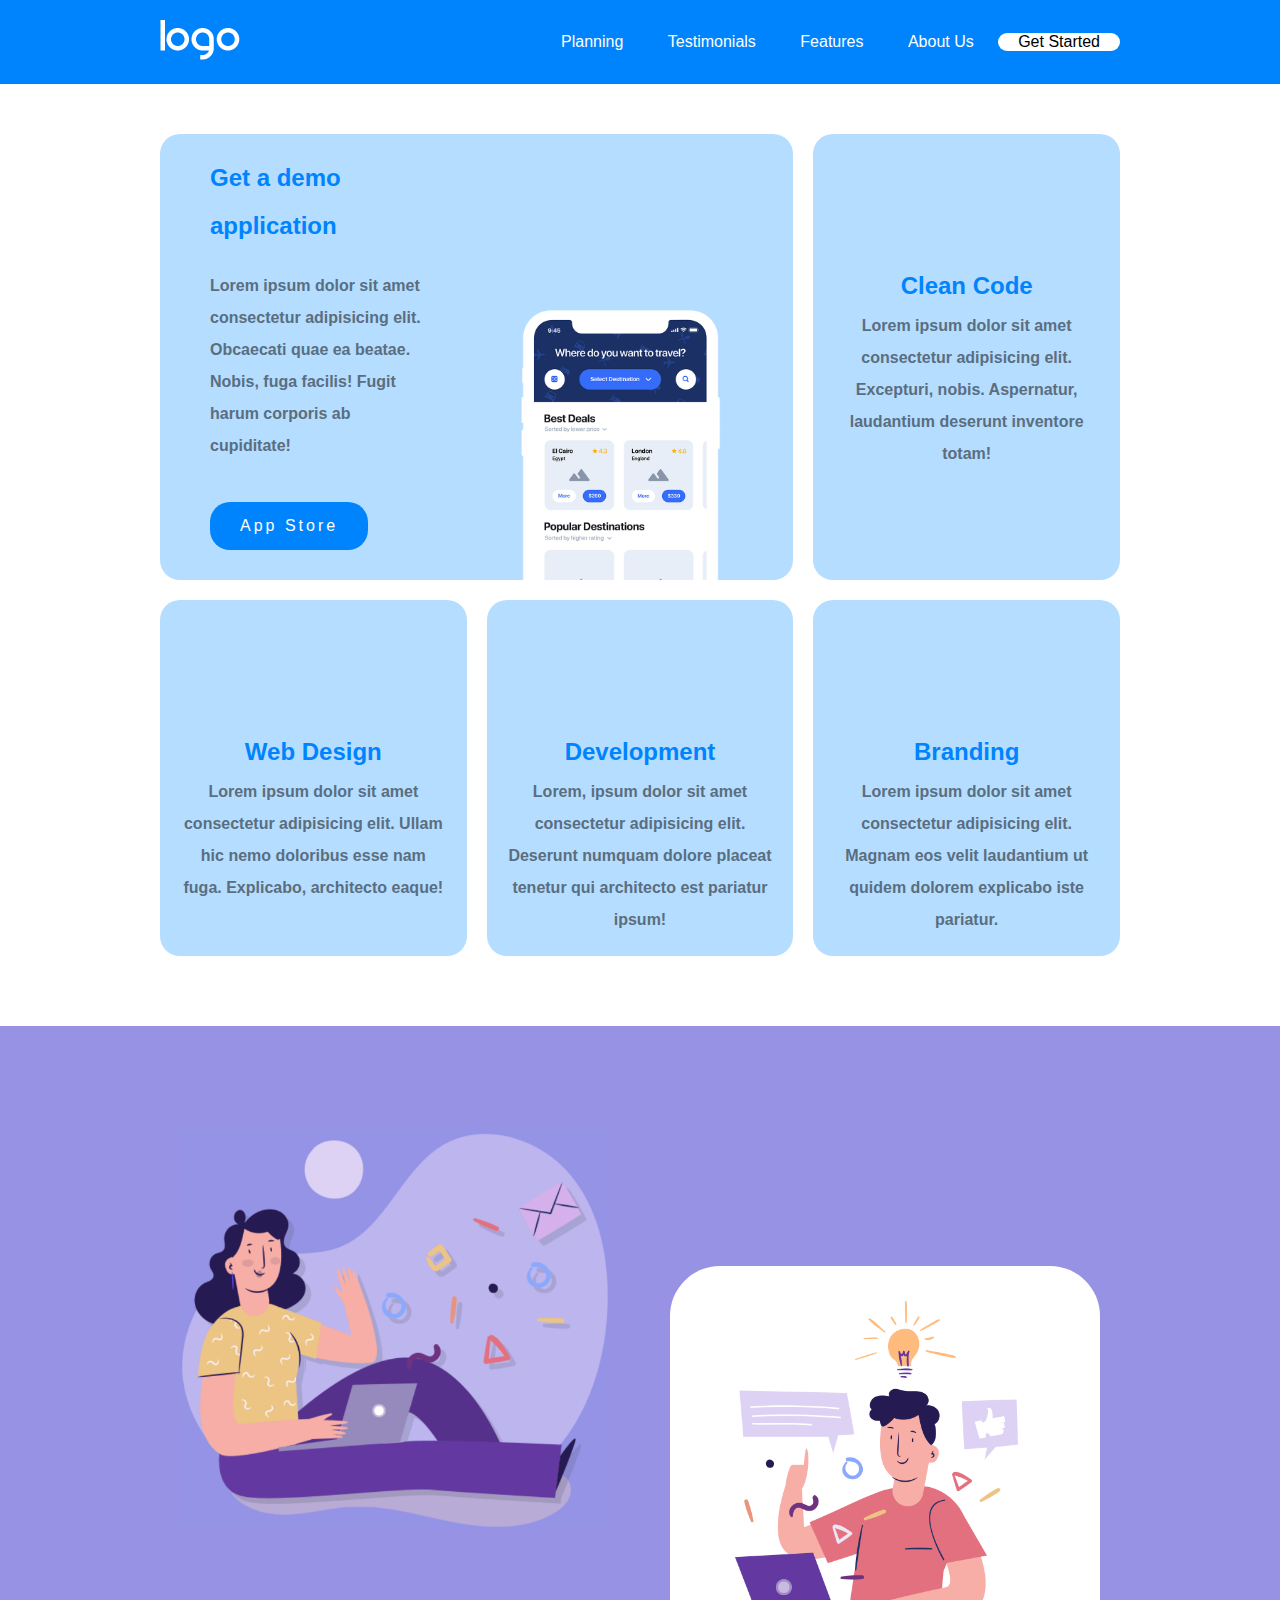
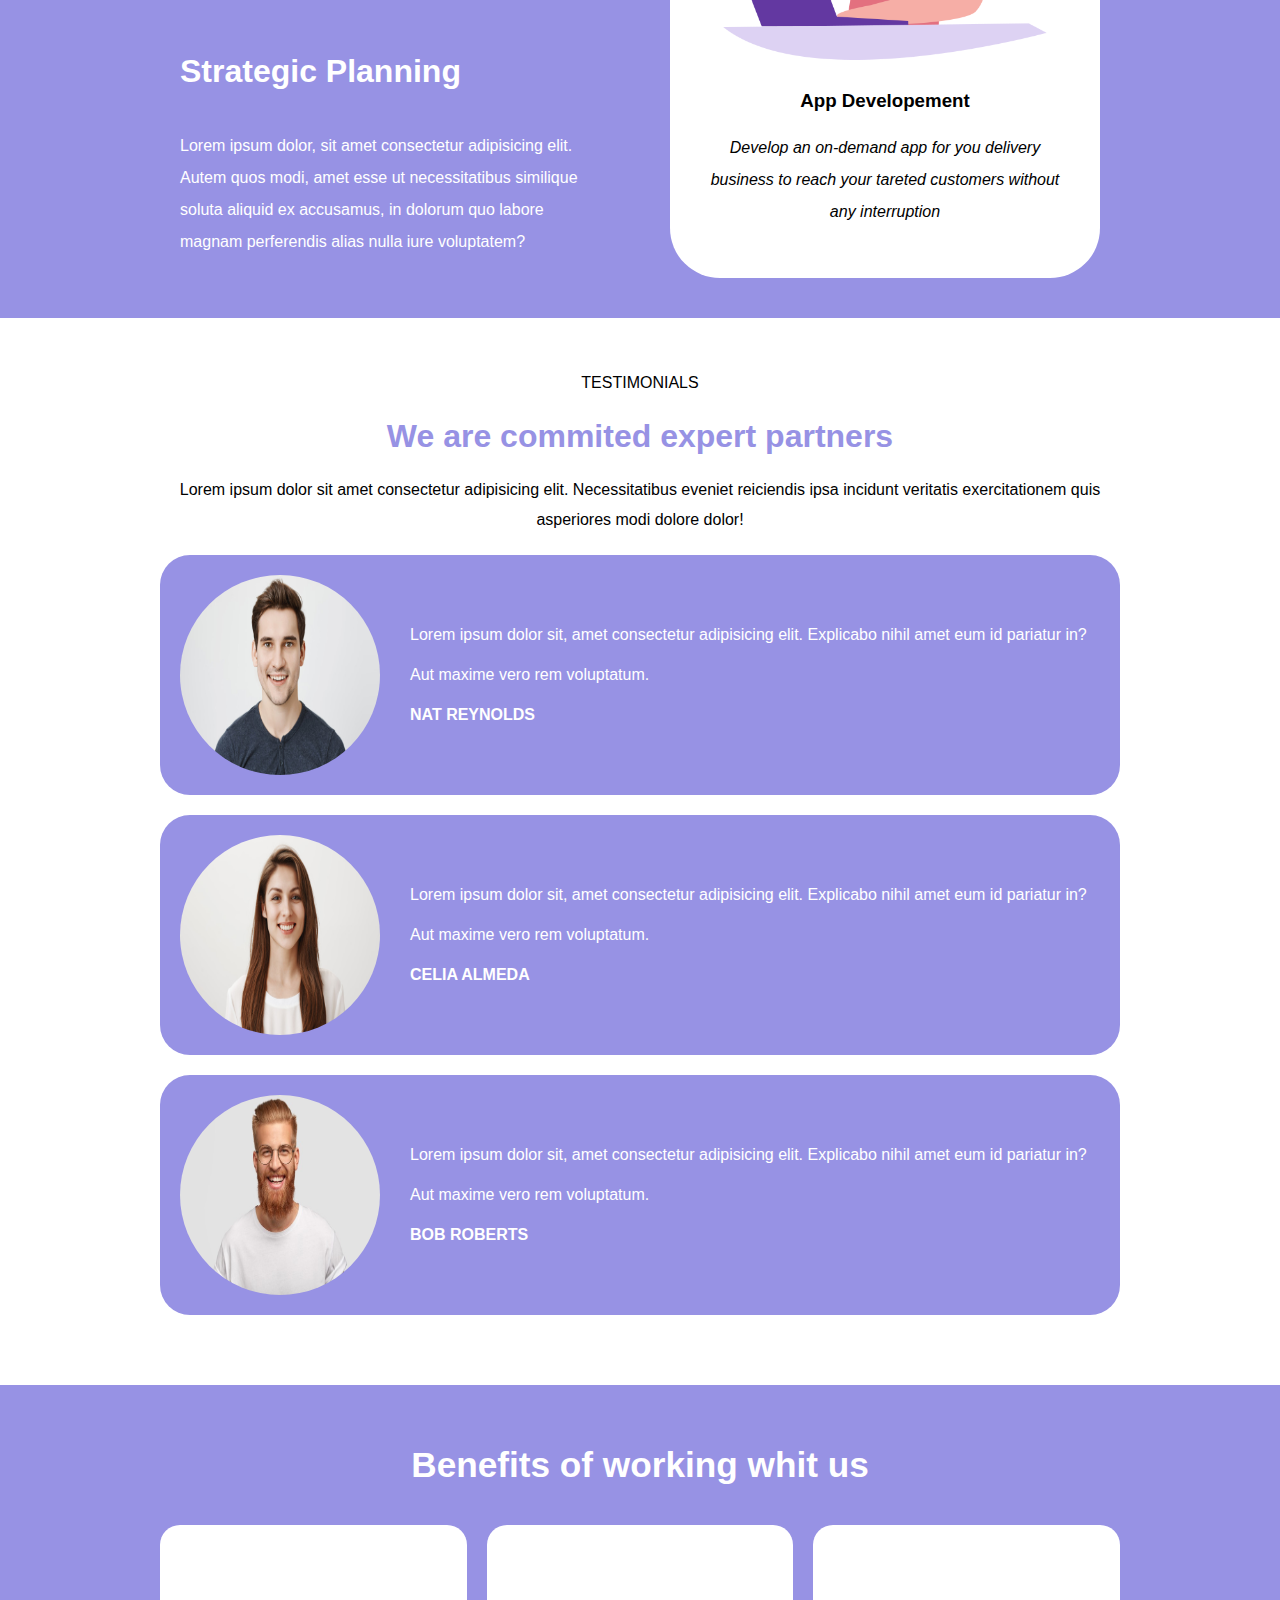
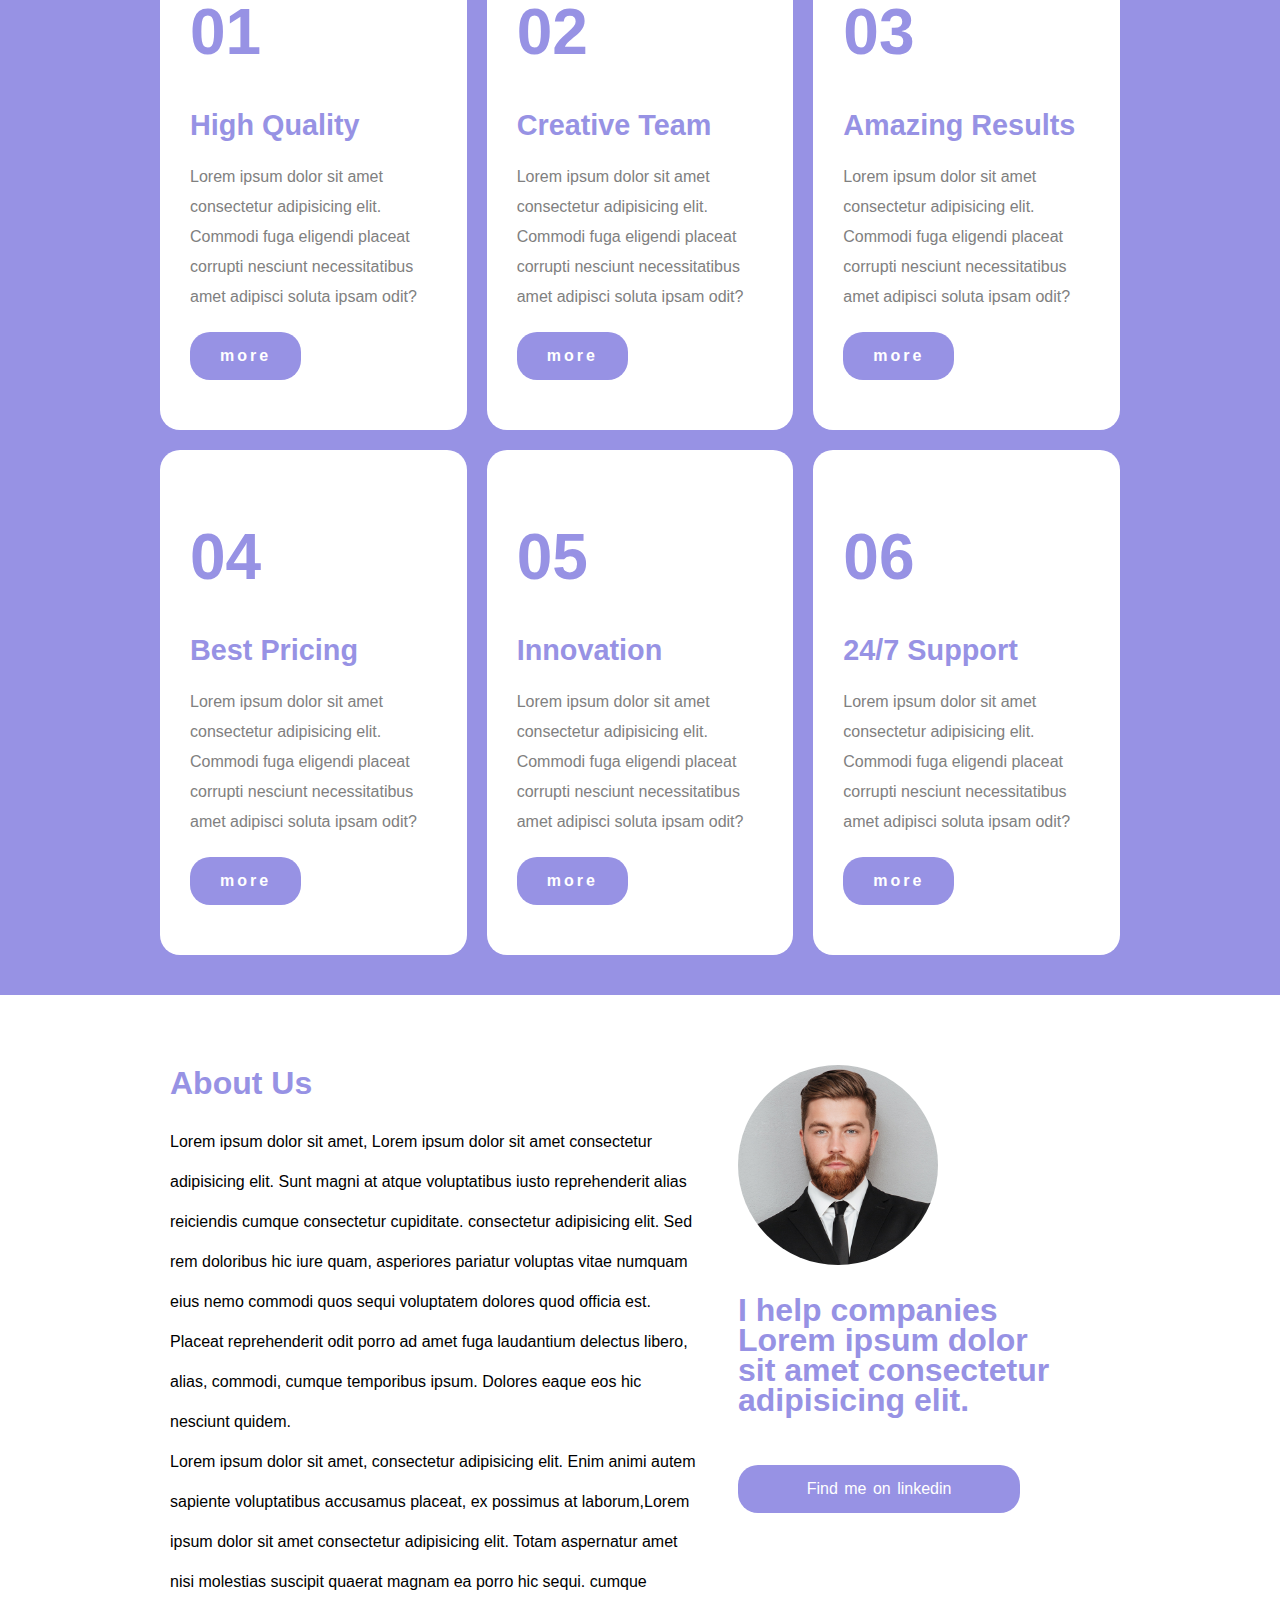
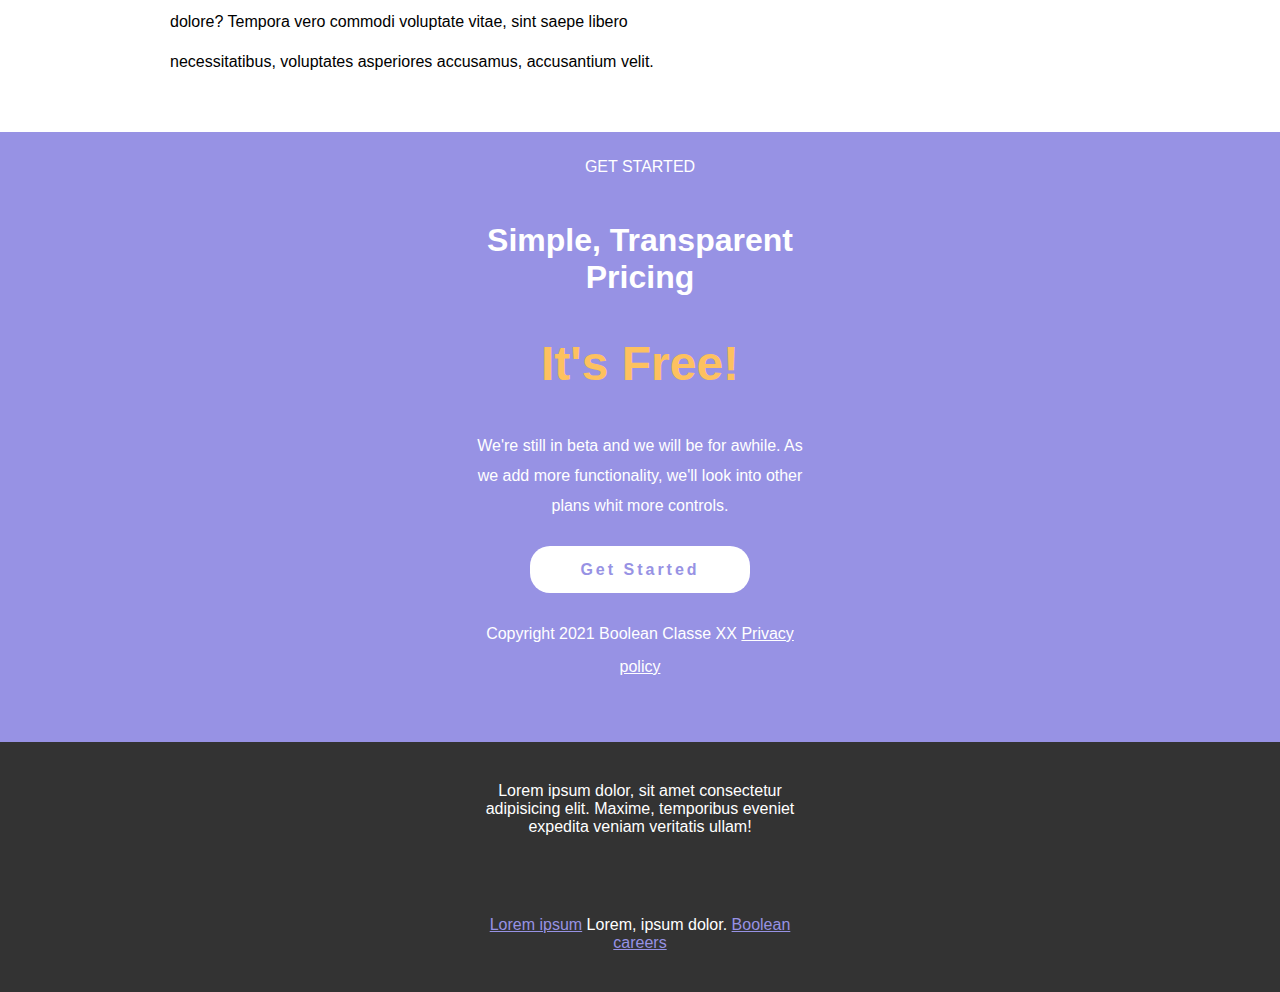
<file: index.html>
<!DOCTYPE html>
<html lang="en">
    <head>
        <meta charset="UTF-8">
        <meta name="viewport" content="width=device-width, initial-scale=1.0">
        <title>Responsive Layout</title>
        <link rel="stylesheet" href="https://cdnjs.cloudflare.com/ajax/libs/font-awesome/6.4.2/css/all.min.css" integrity="sha512-z3gLpd7yknf1YoNbCzqRKc4qyor8gaKU1qmn+CShxbuBusANI9QpRohGBreCFkKxLhei6S9CQXFEbbKuqLg0DA==" crossorigin="anonymous" referrerpolicy="no-referrer" />

        <!-- CSS -->
        <link rel="stylesheet" href="css/style.css">
    </head>
    <body>
        
        <!-- Inizio Header Principale -->
        <header>
            <div class="container">
                <div id="header-container">
                    <div class="logo-container">
                        <a href="#">
                            <img src="img/logo.png" alt="Logo">
                        </a>
                    </div>
                    <nav>
                        <ul>
                            <li>
                                <a href="#second-section">Planning</a>
                            </li>
                            <li>
                                <a href="#third-section">Testimonials</a>
                            </li>
                            <li>
                                <a href="#four-section">Features</a>
                            </li>
                            <li>
                                <a href="#five-section">About Us</a>
                            </li>
                            <li>
                                <a class="button" href="#">Get Started</a>
                            </li>
                        </ul>
                    </nav>
                    <div class="hamburger-container">
                        <i class="fa-solid fa-bars"></i>
                    </div>
                </div>
                </div>
                
        </header>
        <!-- Fine Header Principale -->
        
        <!-- Inizio Main -->
        <main>
            <section id="first-section">
                <div class="container">
                    <div class="my-row">
                        <div class="my-col my-col-66">
                            <div class="my-col-50">
                                <h2>Get a demo application</h2>
                                <p>Lorem ipsum dolor sit amet consectetur adipisicing elit. Obcaecati quae ea beatae. Nobis, fuga facilis! Fugit harum corporis ab cupiditate!</p>
                                <a href="#" class="button store">
                                    <i class="fa-brands fa-apple"></i>
                                    App Store
                                </a>
                            </div>
                            <div class="my-col-50">
                                <img src="img/phone.png" alt="Phone">
                            </div>
                        </div>
                        <div class="my-col my-col-33">
                            <i class="fa-solid fa-file-code fa-2xl" style="color: #0084fd;"></i>
                            <h2>Clean Code</h2>
                            <p>Lorem ipsum dolor sit amet consectetur adipisicing elit. Excepturi, nobis. Aspernatur, laudantium deserunt inventore totam!</p>
                        </div>
                        <div class="my-col my-col-33">
                            <i class="fa-solid fa-compass-drafting fa-2xl"></i>
                            <h2>Web Design</h2>
                            <p>Lorem ipsum dolor sit amet consectetur adipisicing elit. Ullam hic nemo doloribus esse nam fuga. Explicabo, architecto eaque!</p>
                        </div>
                        <div class="my-col my-col-33">
                            <i class="fa-solid fa-laptop-code fa-2xl"></i>
                            <h2>Development</h2>
                            <p>Lorem, ipsum dolor sit amet consectetur adipisicing elit. Deserunt numquam dolore placeat tenetur qui architecto est pariatur ipsum!</p>
                        </div>
                        <div class="my-col my-col-33">
                            <i class="fa-solid fa-bullhorn fa-2xl"></i>
                            <h2>Branding</h2>
                            <p>Lorem ipsum dolor sit amet consectetur adipisicing elit. Magnam eos velit laudantium ut quidem dolorem explicabo iste pariatur.</p>
                        </div>
                    </div>
                </div>
            </section>

            <section id="second-section" class="bg-purple">
                <div class="container">
                    <div class="my-row">
                        <div class="my-col my-col-50">
                            <img src="img/planning1.png" alt="Planning1">
                            <h2>Strategic Planning</h2>
                            <p>Lorem ipsum dolor, sit amet consectetur adipisicing elit. Autem quos modi, amet esse ut necessitatibus similique soluta aliquid ex accusamus, in dolorum quo labore magnam perferendis alias nulla iure voluptatem?</p>
                        </div>
                        <div class="my-col my-col-50">
                            <div>
                                <img src="img/planning2.png" alt="Planning2">
                            <h3>App Developement</h3>
                            <p>Develop an on-demand app for you delivery business to reach your tareted customers without any interruption</p>
                            <i class="fa-solid fa-arrow-down"></i>
                            </div>
                            
                        </div>
                    </div>
                </div>
            </section>

            <section id="third-section">
                <div class="container">
                    <div class="testimonials-header">
                        <p>TESTIMONIALS</p>
                        <h3>We are commited expert partners</h3>
                        <p>Lorem ipsum dolor sit amet consectetur adipisicing elit. Necessitatibus eveniet reiciendis ipsa incidunt veritatis exercitationem quis asperiores modi dolore dolor!</p>
                    </div>
    
                    <div class="testimonials-card">
                        <div class="testimonials-img">
                            <img src="img/testimonial1.jpg" alt="">
                        </div>
                        <div class="testimonials-text">
                            <p>
                                <i class="fa-solid fa-quote-left"></i>
                                Lorem ipsum dolor sit, amet consectetur adipisicing elit. Explicabo nihil amet eum id pariatur in? Aut maxime vero rem voluptatum.
                                <i class="fa-solid fa-quote-right"></i>
                            </p>
                            <span>NAT REYNOLDS</span>
                        </div>    
                    </div>
                    <div class="testimonials-card">
                        <div class="testimonials-img">
                            <img src="img/testimonial2.jpg" alt="">
                        </div>
                        <div class="testimonials-text">
                            <p>
                                <i class="fa-solid fa-quote-left"></i>
                                Lorem ipsum dolor sit, amet consectetur adipisicing elit. Explicabo nihil amet eum id pariatur in? Aut maxime vero rem voluptatum.
                                <i class="fa-solid fa-quote-right"></i>
                            </p>
                            <span>CELIA ALMEDA</span>
                        </div> 
                    </div>
                    <div class="testimonials-card">
                        <div class="testimonials-img">
                            <img src="img/testimonial3.jpg" alt="">
                        </div>
                        <div class="testimonials-text">
                            <p>
                                <i class="fa-solid fa-quote-left"></i>
                                Lorem ipsum dolor sit, amet consectetur adipisicing elit. Explicabo nihil amet eum id pariatur in? Aut maxime vero rem voluptatum.
                                <i class="fa-solid fa-quote-right"></i>
                            </p>
                            <span>BOB ROBERTS</span>
                        </div> 
                    </div>
                </div>
            </section>

            <section id="four-section">
                <div class="container">
                    <h2>Benefits of working whit us</h2>
                    <div class="my-row">
                        <div class="whit-us-card my-col my-col-50 my-col-33">
                            <h2>01</h2>
                            <h3>High Quality</h3>
                            <p>Lorem ipsum dolor sit amet consectetur adipisicing elit. Commodi fuga eligendi placeat corrupti nesciunt necessitatibus amet adipisci soluta ipsam odit?</p>
                            <a href="#" class="button more">more</a>
                        </div>
                        <div class="whit-us-card my-col my-col-50 my-col-33">
                            <h2>02</h2>
                            <h3>Creative Team</h3>
                            <p>Lorem ipsum dolor sit amet consectetur adipisicing elit. Commodi fuga eligendi placeat corrupti nesciunt necessitatibus amet adipisci soluta ipsam odit?</p>
                            <a href="#" class="button more">more</a>
                        </div>
                        <div class="whit-us-card my-col my-col-50 my-col-33">
                            <h2>03</h2>
                            <h3>Amazing Results</h3>
                            <p>Lorem ipsum dolor sit amet consectetur adipisicing elit. Commodi fuga eligendi placeat corrupti nesciunt necessitatibus amet adipisci soluta ipsam odit?</p>
                            <a href="#" class="button more">more</a>
                        </div>
                        <div class="whit-us-card my-col my-col-50 my-col-33">
                            <h2>04</h2>
                            <h3>Best Pricing</h3>
                            <p>Lorem ipsum dolor sit amet consectetur adipisicing elit. Commodi fuga eligendi placeat corrupti nesciunt necessitatibus amet adipisci soluta ipsam odit?</p>
                            <a href="#" class="button more">more</a>
                        </div>
                        <div class="whit-us-card my-col my-col-50 my-col-33">
                            <h2>05</h2>
                            <h3>Innovation</h3>
                            <p>Lorem ipsum dolor sit amet consectetur adipisicing elit. Commodi fuga eligendi placeat corrupti nesciunt necessitatibus amet adipisci soluta ipsam odit?</p>
                            <a href="#" class="button more">more</a>
                        </div>
                        <div class="whit-us-card my-col my-col-50 my-col-33">
                            <h2>06</h2>
                            <h3>24/7 Support</h3>
                            <p>Lorem ipsum dolor sit amet consectetur adipisicing elit. Commodi fuga eligendi placeat corrupti nesciunt necessitatibus amet adipisci soluta ipsam odit?</p>
                            <a href="#" class="button more">more</a>
                        </div>
                    </div>
                </div>
            </section>

            <section id="five-section">
                <div class="container">
                    <div class="my-row">
                        <div class="about-us my-col-60">
                            <h2>About Us</h2>
                            <p>Lorem ipsum dolor sit amet, Lorem ipsum dolor sit amet consectetur adipisicing elit. Sunt magni at atque voluptatibus iusto reprehenderit alias reiciendis cumque consectetur cupiditate. consectetur adipisicing elit. Sed rem doloribus hic iure quam, asperiores pariatur voluptas vitae numquam eius nemo commodi quos sequi voluptatem dolores quod officia est. Placeat reprehenderit odit porro ad amet fuga laudantium delectus libero, alias, commodi, cumque temporibus ipsum. Dolores eaque eos hic nesciunt quidem.</p>
                            <p>Lorem ipsum dolor sit amet, consectetur adipisicing elit. Enim animi autem sapiente voluptatibus accusamus placeat, ex possimus at laborum,Lorem ipsum dolor sit amet consectetur adipisicing elit. Totam aspernatur amet nisi molestias suscipit quaerat magnam ea porro hic sequi. cumque dolore? Tempora vero commodi voluptate vitae, sint saepe libero necessitatibus, voluptates asperiores accusamus, accusantium velit.</p>
                        </div>
                        <div class="my-col-40">
                            <div class="about-img-container">
                                <i class="fa-solid fa-quote-left 2xl"></i>
                                <img src="img/about.jpg" alt="About">
                            </div>
                            <h3>I help companies Lorem ipsum dolor sit amet consectetur adipisicing elit.</h3>
                            <a class="button more linkedin" href="#">
                                <i class="fa-brands fa-linkedin"></i>
                                Find me on linkedin</a>
                        </div>

                    </div>
                </div>
            </section>

            <section id="six-section">
                <div class="container small-container">
                    <p>GET STARTED</p>
                    <h3>Simple, Transparent Pricing</h3>
                    <h2>It's Free!</h2>
                    <p>We're still in beta and we will be for awhile. As we add more functionality, we'll look into other plans whit more controls.</p>
                    <a class="button" href="#">Get Started</a>
                    <p>Copyright 2021 Boolean 
                        <i class="fa-solid fa-circle fa-2xs"></i>
                         Classe XX
                         <i class="fa-solid fa-circle fa-2xs"></i>
                          <a href="">Privacy policy</a></p>
                </div>
            </section>

        </main>
        <!-- Fine Main -->
        
        <!-- Inizio Footer Principale -->
        <footer>
            <div class="container small-container">
                <p>Lorem ipsum dolor, sit amet consectetur adipisicing elit. Maxime, temporibus eveniet expedita veniam veritatis ullam!</p>
                <p>
                    <a href="#">Lorem ipsum</a>
                     Lorem, ipsum dolor. 
                     <a href="#">Boolean careers</a>
                </p>
            </div>
        </footer>
        <!-- Fine Footer Principale -->

    </body>
</html>
</file>
<file: css/style.css>
/* 
    RESET
*/
* {
    margin: 0;
    padding: 0;
    box-sizing: border-box;
}

:root{
    --color-blue: #0084FD;
    --color-light-blue: #B5DDFF;
    --color-grey: #5A6E7F;
    --color-purple: #9792E4;
    --padding-20: 20px;
    --margin-30: 30px 0
    
}

html {
    font-family: Arial, Helvetica, sans-serif;
    scroll-behavior: smooth;
}

ul, ol{
    list-style: none;
}

/* 
    GENERAL
*/


.container {
    max-width: 1000px;
    margin: 0 auto;
    padding: 0 var(--padding-20);
}

.mobile-container{
    width: 80%;
}

main > section{
    padding: var(--padding-20) 0;
}

.my-row{
    display: flex;
    flex-wrap: wrap;
    margin: 0 -10px;
    
}

.my-col{
    width: calc(100% - 20px);
    margin-left: 10px;
    margin-right: 10px;
    margin-bottom: 20px;
    border-radius: 20px;
}

.bg-purple{
    background-color: var(--color-purple);
}

a{
    color: white;
}

.button{
    border-radius: 20px;
    background-color: white;
    padding: 10px;
    color: black;
    text-align: center;
}

.button.store{
    padding: 8px 30px;
    background-color: var(--color-blue);
    color: white;
    display: inline-block;
    /* width: 70%; */
    letter-spacing: 3px;
    text-decoration: none;
    margin-bottom: 30px;
}

.button.more{
    background-color: var(--color-purple);
    color: white;
    text-decoration: none;
    font-weight: bold;
    padding: 15px 30px;
    display: inline-block;
    /* width: 60%; */
    margin-bottom: 20px;
    letter-spacing: 3px;
}

.button.linkedin{
    letter-spacing: 0;
    word-spacing: 2px;
    font-weight: 100;
    width: 85%;
}


/* HEADER */

header{
    background-color: var(--color-blue);
    padding: var(--padding-20) 0;
    position: sticky;
    top: 0;
    z-index: 1;
}

#header-container{
    display: flex;
    justify-content: space-between;
    align-items: center;
}

#header-container > nav{
    display:none;
}

#header-container > nav li{
    display: inline-block;
}

#header-container > nav li a{
    display: inline-block;
    text-decoration: none;
    padding: 0 var(--padding-20);
}

.hamburger-container{
    color: white;
}



/* MAIN */


/* FIRST SECTION */

main > section{
    margin-top: 30px;
}

#first-section .my-col{
    background-color: var(--color-light-blue);
}

/* #first-section .my-col-66 .my-col-50:first-child{
    padding-left: var(--padding-20) ;
} */

#first-section .my-col-66 .my-col-50 img{
    width: 60%;
    margin-left: 30px;
    display: block;
}

#first-section .my-col-66 .my-col-50:first-child > *{
    margin-left: 30px;
    margin-right: 30px;
    margin-top: 20px;
    line-height: 2em;
}

#first-section .my-col-33{
    text-align:center;
    /* padding: 20px */
}

#first-section .my-col > *{
    margin-left: 20px;
    margin-right: 20px;
    line-height: 2em;
}


#first-section h2, #first-section .my-col > i{
    color: var(--color-blue);
}

#first-section .my-col > i{
    font-size: 4em;
}

#first-section p{
    color: var(--color-grey);
    font-weight: bold;
    padding-bottom: 20px;
}

/* SECOND SECTION */

#second-section .my-row{
    align-items: flex-end;
}

#second-section .my-col{
    padding: 0 20px;
}

#second-section img{
    width: 100%;
}

#second-section .my-col:first-child img{
    padding-top: 5rem;
    padding-bottom: 5rem;
}

#second-section p{
    line-height: 2em;
}

#second-section .my-col:first-child{
    color: white;
}

#second-section .my-col:first-child h2{
    margin-top: 40px;
    margin-bottom: 40px;
    font-size: 2em;
}

#second-section .my-col:first-child p{
    margin-bottom: 20px;
}

#second-section .my-col:last-child div{
    background-color: white;
    border-radius: 50px;
    padding: 30px;
    text-align: center;
}

#second-section .my-col:last-child h3{
    margin-top: 20px;
    margin-bottom: 20px;
}

#second-section .my-col:last-child p{
    margin-bottom: 20px;
    font-style: italic;
}  

#second-section .my-col:last-child i{
    margin-bottom: 20px;
    background-color: var(--color-purple);
    width: 50px;
    height: 50px;
    border-radius: 50%;
    line-height: 50px;
    font-size: 1.5em;
}

/* TERZA SECTION */



.testimonials-header > *{
    text-align: center;
    margin-bottom: 20px;
}

.testimonials-header h3{
    color: var(--color-purple);
    font-size: 2em;
}

.testimonials-header p{
    line-height: 30px;
}

.testimonials-card{
    text-align: center;
    color: white;
    padding: 20px;
    border-radius: 30px;
    margin-bottom: 20px;
}

.testimonials-img{
    width: 200px;
    height: 200px;
    border-radius: 50%;
    object-fit: cover;
    overflow: hidden;
    display: flex;
    flex-shrink: 0;
    margin: 0 auto;
}



.testimonials-img img{
    width: 100%;
}

.testimonials-text{
    padding: 20px 0;
    line-height: 40px;
}

.testimonials-text span{
    font-weight: bold;
}

#third-section .testimonials-card{
    background-color: var(--color-purple);
}

/* FOUR SECTION */

#four-section{
    background-color: var(--color-purple);
}

#four-section h2:first-of-type{
    color: white;
    padding: 40px 0;
    font-size: 2.2em;
    text-align: center;
}

#four-section .my-col{
    background-color: white;
    padding: 30px;
}

#four-section .my-col h2{
    color: var(--color-purple);
    text-align: left;
    font-size: 4em;
}

#four-section .my-col h3{
    color: var(--color-purple);
    font-size: 1.8em;
    margin-bottom: 20px;
}

#four-section .my-col p{
    color: gray;
    line-height: 30px;
    margin-bottom: 20px;
}

/* FIVE SECTION */

#five-section .my-row > *{
    padding: 0 20px;
}

#five-section h2{
    color: var(--color-purple);
    font-size: 2em;
    padding: 20px 0;
}

#five-section p{
    line-height: 40px;
}

#five-section .my-col-40 .about-img-container{
    width: 200px;
    height: 200px;
    position: relative;
}

#five-section .my-col-40 .about-img-container img{
    width: 100%;
    border-radius: 50%;
    margin: 20px 0;
}

#five-section .my-col-40 .about-img-container i{
    color: var(--color-purple);
    font-size: 4em;
    position: absolute;
    right: 0;
    top: 0;
}

#five-section .my-col-40 h3{
    color: var(--color-purple);
    line-height: 30px;
    font-size: 2em;
    padding: 50px 0;
    
}

/* SIX SECTION */

#six-section{
    background-color: var(--color-purple);
    text-align: center;
}

#six-section .container > *{
    padding-bottom: 40px;
    color: white;

}

#six-section h3{
    font-size: 2em;
}

#six-section .container h2{
    font-size: 3em;
    color: #FDC15F;
}

#six-section .container p{
    line-height: 30px;
}

#six-section .container p:last-child{
    padding-top: 40px;
}

#six-section .container p:last-child i{
    font-size: 0.5em;
    
}


#six-section a.button{
    padding: 15px 50px;
    color: var(--color-purple);
    text-decoration: none;
    font-weight: bold;
    letter-spacing: 3px;
}

/* FOOTER */

footer{
    background-color: #333333;
    color: white;
    text-align: center;
}

footer p{
    padding: 40px 15px;
}

footer p > a{
    text-decoration: underline;
    color: var(--color-purple);
}

/* MEDIA QUERY */

/* Tablet */

@media screen and (min-width:768px){
    #first-section .my-col-66{
        width: calc(((100% / 3) * 2) - 20px);
    }    

    #first-section .my-col-33{
        width: calc((100% / 3) - 20px);
    }

    #second-section .my-row{
        justify-content: space-around;
    }

   /* #second-section .my-row .my-col-50:first-child{
    padding-top: 10rem;
   } */

    #four-section .my-row .my-col-50{
        width: calc((100% / 2) - 20px);
    }

    #five-section .my-col-60{
        width: calc(60% - 20px);
    }

    #five-section .my-col-40{
        width: calc(40% - 20px);
    }

    .testimonials-card{
        display: flex;
        text-align: left;  
    }

    .testimonials-text{
        display: flex;
        flex-direction: column;
        justify-content: center;
        padding-left: 30px;  
    }

    .small-container{
        width: 50%;
        margin: 0 auto;
    }
}



/* Desktop */

@media screen and (min-width: 992px){

    #header-container > nav{
        display:block;
    }
    .hamburger-container{
        display:none;
    }

    #first-section .my-col-66{
        display: flex;
        align-items: flex-end;
    }

    #first-section .my-row .my-col-50{
        width: calc((100% / 2) - 40px)
    }

    #first-section .my-col-66 .my-col-50 img{
        width: 90%;
        margin-left: 0px;
    }

    #second-section .my-col-50{
        width: calc((100% / 2) - 20px);
        min-height: 100px;
    }

    #four-section .my-row .my-col-33{
        width: calc((100% / 3) - 20px);
    }

    .small-container{
        width: 30%;
        margin: 0 auto;
    }
}
</file>
